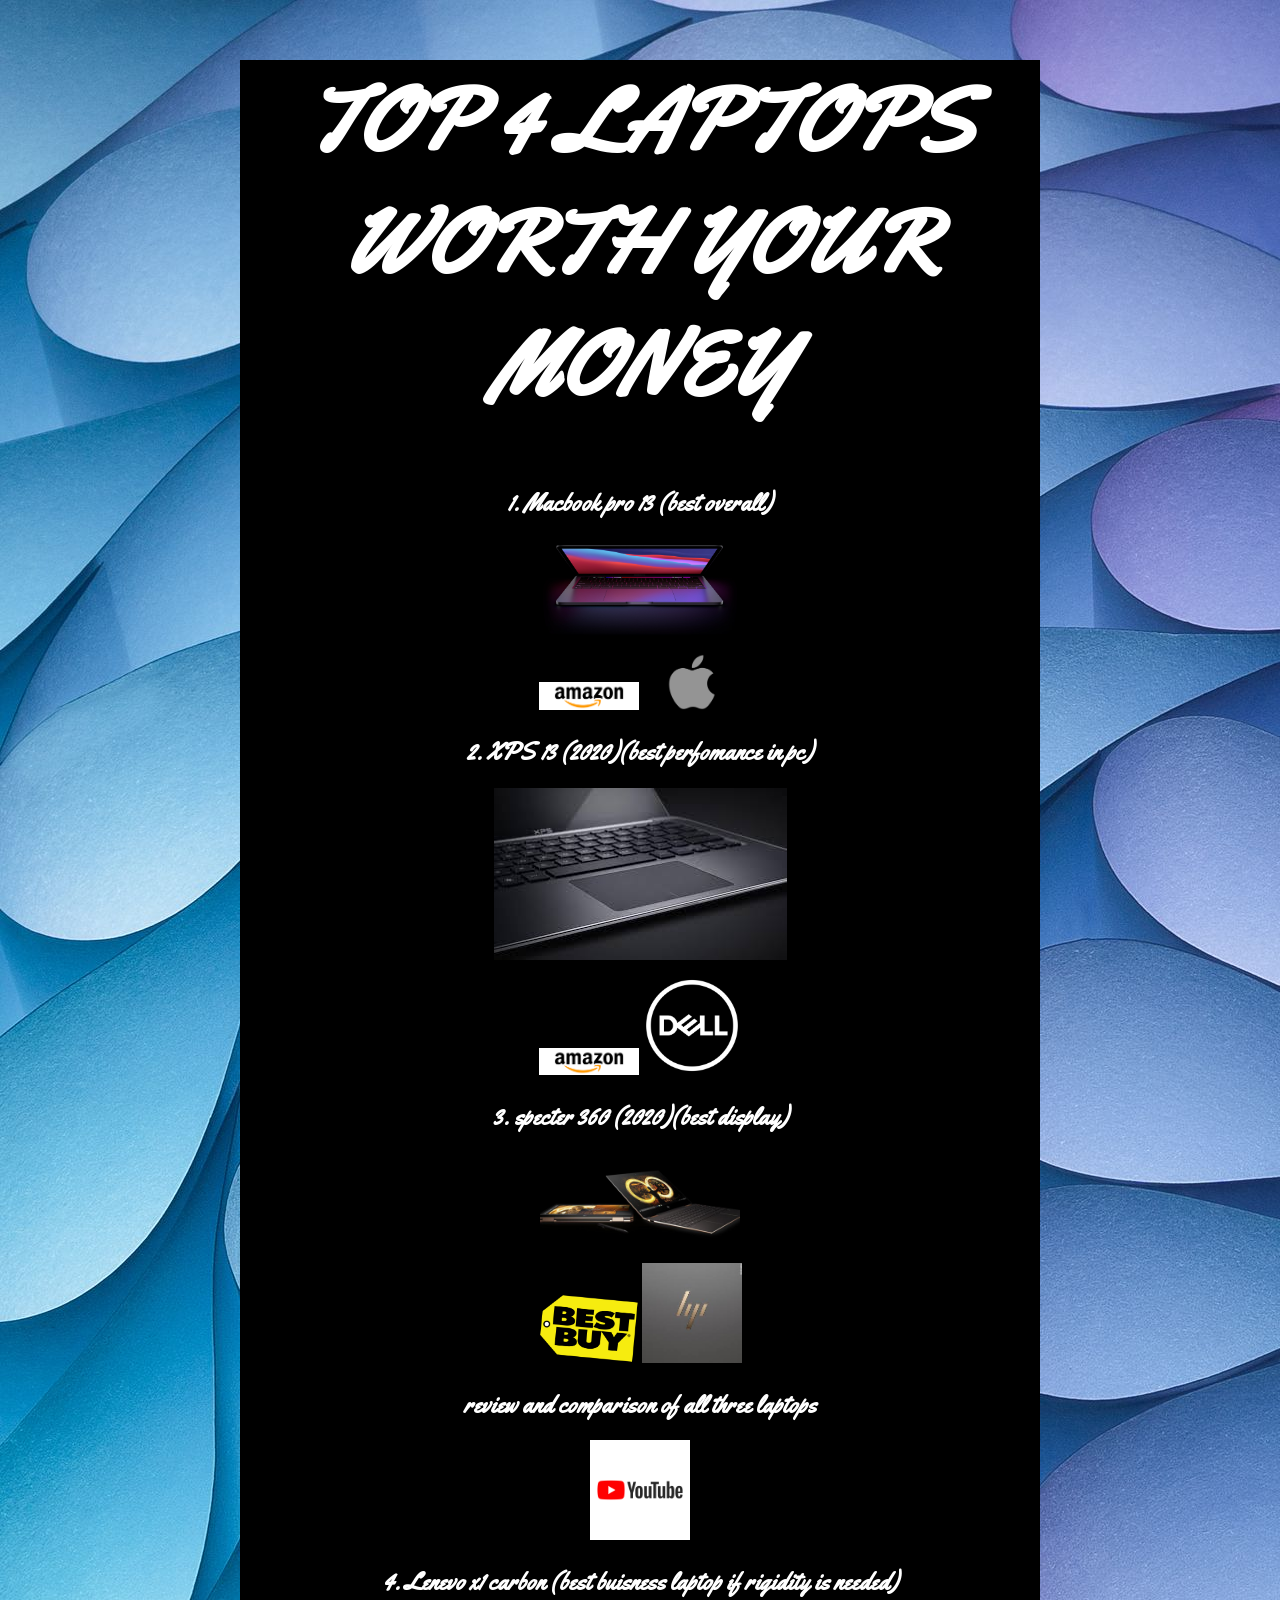
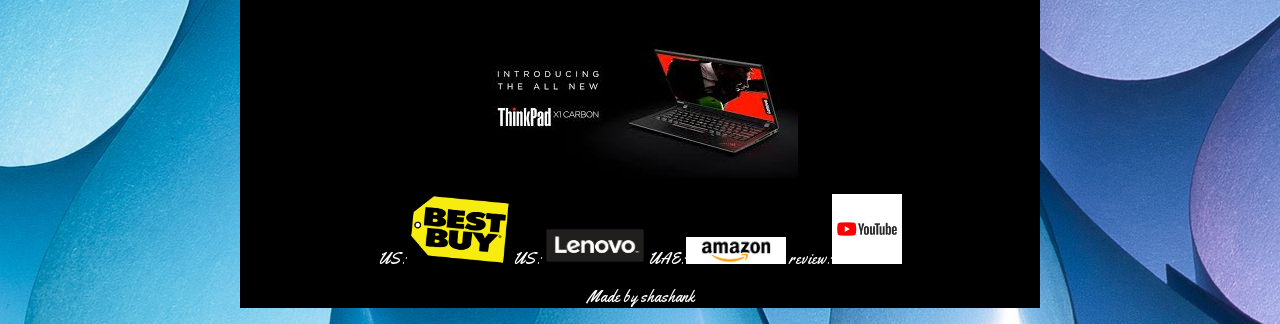
<file: draft2.html>
<!DOCTYPE html>
<head>
    	<meta charset="utf-8">
    	<meta name="keywords" content="laptop,top laptop,">
    	
		<title>LAPTOPS WORTH YOUR MONEY</title>
		
		<!-- external CSS link -->
		<link rel="preconnect" href="https://fonts.gstatic.com">
		<link rel="stylesheet" href="https://fonts.googleapis.com/css2?family=Yellowtail&display=swap" >
		<link rel="stylesheet" href="css/stock.css">

		<div id="container">

		<h1>TOP 4 LAPTOPS WORTH YOUR MONEY</h1>

		<h2>1. Macbook pro 13  (best overall)</h2>
		<img src="images/m.jpg" width="200px" class="center">
		<p><a href="https://www.amazon.com/Apple-MacBook-13-inch-512GB-Storage/dp/B08N5R2GQW/ref=sr_1_3?crid=3R2PZAPAAT63F&dchild=1&keywords=macbook+pro+m1&qid=1609351918&sprefix=macbook+%2Caps%2C465&sr=8-3" target="blank"><img src="images/download.png" width="100px" ></a>  <a href="https://www.apple.com/shop/buy-mac/macbook-pro/13-inch" target="blank"><img src="images/app.png" width="100px"></a></p>

		<h2>2. XPS 13 (2020)(best perfomance in pc) </h2>
		<img src="images/xps.jpg" class="center">
		<p>
			<a href="https://www.amazon.com/Dell-XPS-13-9300-Laptop/dp/B084J4BW3Z/ref=sr_1_3?dchild=1&keywords=dell+xps+13+2020&qid=1609398503&refinements=p_n_feature_five_browse-bin%3A7817224011&rnid=2257851011&s=pc&sr=1-3" target="blank"><img src="images/download.png" width="100px" > </a> 

			<a href="https://www.dell.com/en-us/shop/cty/pdp/spd/xps-13-9310-laptop/xn9310cto230h" target="blank"><img src="images/dell.png" width="100px"></a>
        </p>

		<h2>3. specter 360 (2020)(best display) </h2>
		<img src="images/specter.png" width=200px class="center">
		<p>
			<a href="https://www.bestbuy.com/site/hp-spectre-x360-2-in-1-13-4k-oled-touch-screen-laptop-intel-evo-platform-core-i5-8gb-memory-512gb-ssd-32gb-optane-nightfall-black/6430667.p?skuId=6430667" target="blank"><img src="images/x.png" width="100px" ></a>  

             <a href="https://store.hp.com/us/en/ConfigureView?catalogId=10051&langId=-1&storeId=10151&urlLangId=&catEntryId=3074457345619384334&quantity=1" target="blank">
			 <img src="images/sp.jpg" width="100px"></a>
		</p>
		<h2>review and comparison of all three laptops</h2>

<p><a href="https://www.youtube.com/watch?v=RYZuagiyW_w">
	<img src="images/logo.png" width="100 px"></a>

		<h2>4. Lenevo x1 carbon (best buisness laptop if rigidity is needed) </h2>
		<img src="images/x1.jpg" class="center">
		<p>
			US: <a href="https://www.bestbuy.com/site/lenovo-14-thinkpad-x1-gen-8-laptop-8gb-memory-intel-core-i5-256gb-hard-drive/6424870.p?skuId=6424870" target="blank">
				<img src="images/x.png" width="100px" ></a>

			US:<a href="https://www.lenovo.com/us/en/laptops/thinkpad/thinkpad-x1/X1-Carbon-Gen-8-/p/20U9CTO1WWENUS0/customize?" target="blank">
				<img src="images/lene.png" width="100px"></a>
			UAE:<a href="https://www.amazon.ae/dp/B086LWGLWG/?language=en_AE&tag=lenovo074-21&cstrackid=906a9bff-81a5-4ce2-b492-67b6b2c85aca" target="blank"><img src="images/download.png" width="100px" > </a> 

			review:<a href="https://youtu.be/v6X1-DxXBEs" target="blank"><img src="images/logo.png" width="70px"></a>




<p> Made by shashank</p>

		</p>






		</div>
</file>
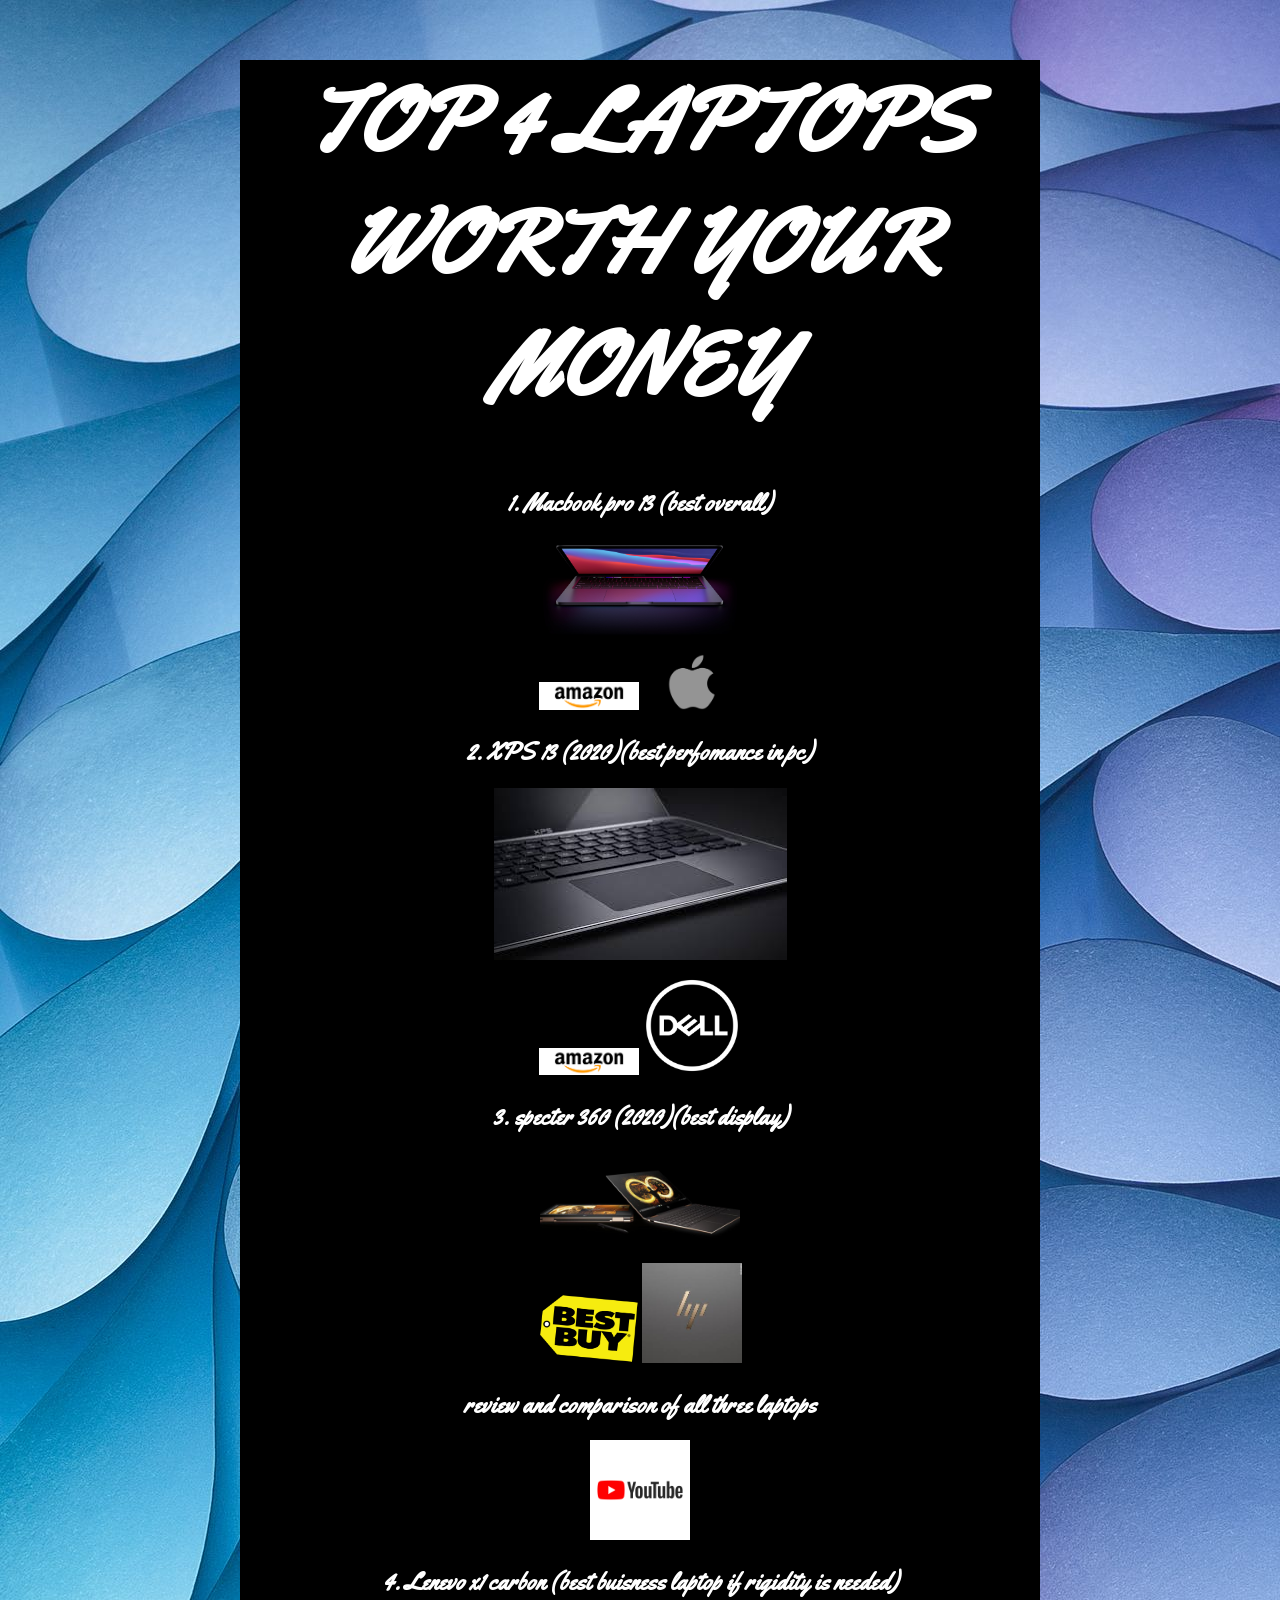
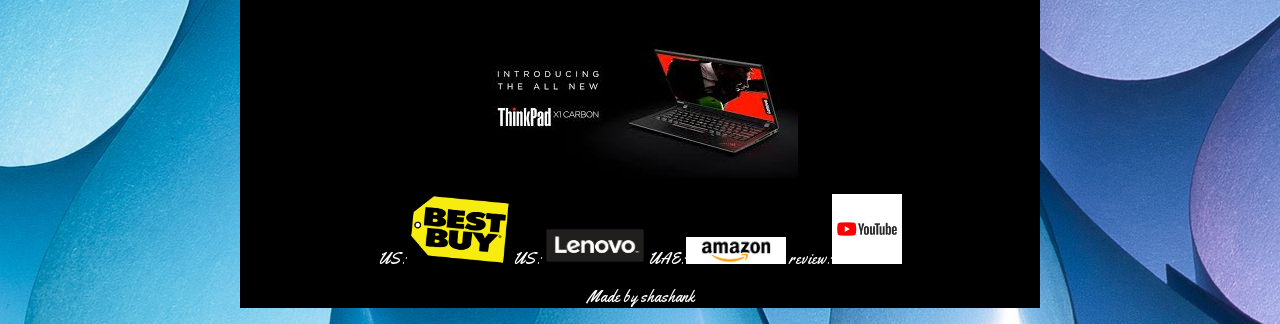
<file: index.html.html>
<!DOCTYPE html>
<head>
    	<meta charset="utf-8">
    	<meta name="keywords" content="laptop,top laptop,">
    	
		<title>LAPTOPS WORTH YOUR MONEY</title>
		
		<!-- external CSS link -->
		<link rel="preconnect" href="https://fonts.gstatic.com">
		<link rel="stylesheet" href="https://fonts.googleapis.com/css2?family=Yellowtail&display=swap" >
		<link rel="stylesheet" href="css/stock.css">

		<div id="container">

		<h1>TOP 4 LAPTOPS WORTH YOUR MONEY</h1>

		<h2>1. Macbook pro 13  (best overall)</h2>
		<img src="images/m.jpg" width="200px" class="center">
		<p><a href="https://www.amazon.com/Apple-MacBook-13-inch-512GB-Storage/dp/B08N5R2GQW/ref=sr_1_3?crid=3R2PZAPAAT63F&dchild=1&keywords=macbook+pro+m1&qid=1609351918&sprefix=macbook+%2Caps%2C465&sr=8-3" target="blank"><img src="images/download.png" width="100px" ></a>  <a href="https://www.apple.com/shop/buy-mac/macbook-pro/13-inch" target="blank"><img src="images/app.png" width="100px"></a></p>

		<h2>2. XPS 13 (2020)(best perfomance in pc) </h2>
		<img src="images/xps.jpg" class="center">
		<p>
			<a href="https://www.amazon.com/Dell-XPS-13-9300-Laptop/dp/B084J4BW3Z/ref=sr_1_3?dchild=1&keywords=dell+xps+13+2020&qid=1609398503&refinements=p_n_feature_five_browse-bin%3A7817224011&rnid=2257851011&s=pc&sr=1-3" target="blank"><img src="images/download.png" width="100px" > </a> 

			<a href="https://www.dell.com/en-us/shop/cty/pdp/spd/xps-13-9310-laptop/xn9310cto230h" target="blank"><img src="images/dell.png" width="100px"></a>
        </p>

		<h2>3. specter 360 (2020)(best display) </h2>
		<img src="images/specter.png" width=200px class="center">
		<p>
			<a href="https://www.bestbuy.com/site/hp-spectre-x360-2-in-1-13-4k-oled-touch-screen-laptop-intel-evo-platform-core-i5-8gb-memory-512gb-ssd-32gb-optane-nightfall-black/6430667.p?skuId=6430667" target="blank"><img src="images/x.png" width="100px" ></a>  

             <a href="https://store.hp.com/us/en/ConfigureView?catalogId=10051&langId=-1&storeId=10151&urlLangId=&catEntryId=3074457345619384334&quantity=1" target="blank">
			 <img src="images/sp.jpg" width="100px"></a>
		</p>
		<h2>review and comparison of all three laptops</h2>

<p><a href="https://www.youtube.com/watch?v=RYZuagiyW_w">
	<img src="images/logo.png" width="100 px"></a>

		<h2>4. Lenevo x1 carbon (best buisness laptop if rigidity is needed) </h2>
		<img src="images/x1.jpg" class="center">
		<p>
			US: <a href="https://www.bestbuy.com/site/lenovo-14-thinkpad-x1-gen-8-laptop-8gb-memory-intel-core-i5-256gb-hard-drive/6424870.p?skuId=6424870" target="blank">
				<img src="images/x.png" width="100px" ></a>

			US:<a href="https://www.lenovo.com/us/en/laptops/thinkpad/thinkpad-x1/X1-Carbon-Gen-8-/p/20U9CTO1WWENUS0/customize?" target="blank">
				<img src="images/lene.png" width="100px"></a>
			UAE:<a href="https://www.amazon.ae/dp/B086LWGLWG/?language=en_AE&tag=lenovo074-21&cstrackid=906a9bff-81a5-4ce2-b492-67b6b2c85aca" target="blank"><img src="images/download.png" width="100px" > </a> 

			review:<a href="https://youtu.be/v6X1-DxXBEs" target="blank"><img src="images/logo.png" width="70px"></a>




<p> Made by shashank</p>

		</p>






		</div>
</file>
<file: css/stock.css>
body {
	background: url("../images/g.jpg");
	font-family: 'Yellowtail', cursive;

}
 #container{
 	background:black;
 	width:800px;
 	color:white;
 	margin: 0px auto;

 }
 h1{
 	font-size:90px;
 	text-align: center;

 }
 h2{
 	text-align: center;	
 }
 p{
 	text-align: center;
 }
 a{
 	color:#75c1f6;
 	text-decoration: none;
 }
 .center {
  display: block;
  margin-left: auto;
  margin-right: auto;

}
.smallcenter{ display: block;
  margin-left: auto;
  margin-right: auto;
  width: 10%;}
</file>
